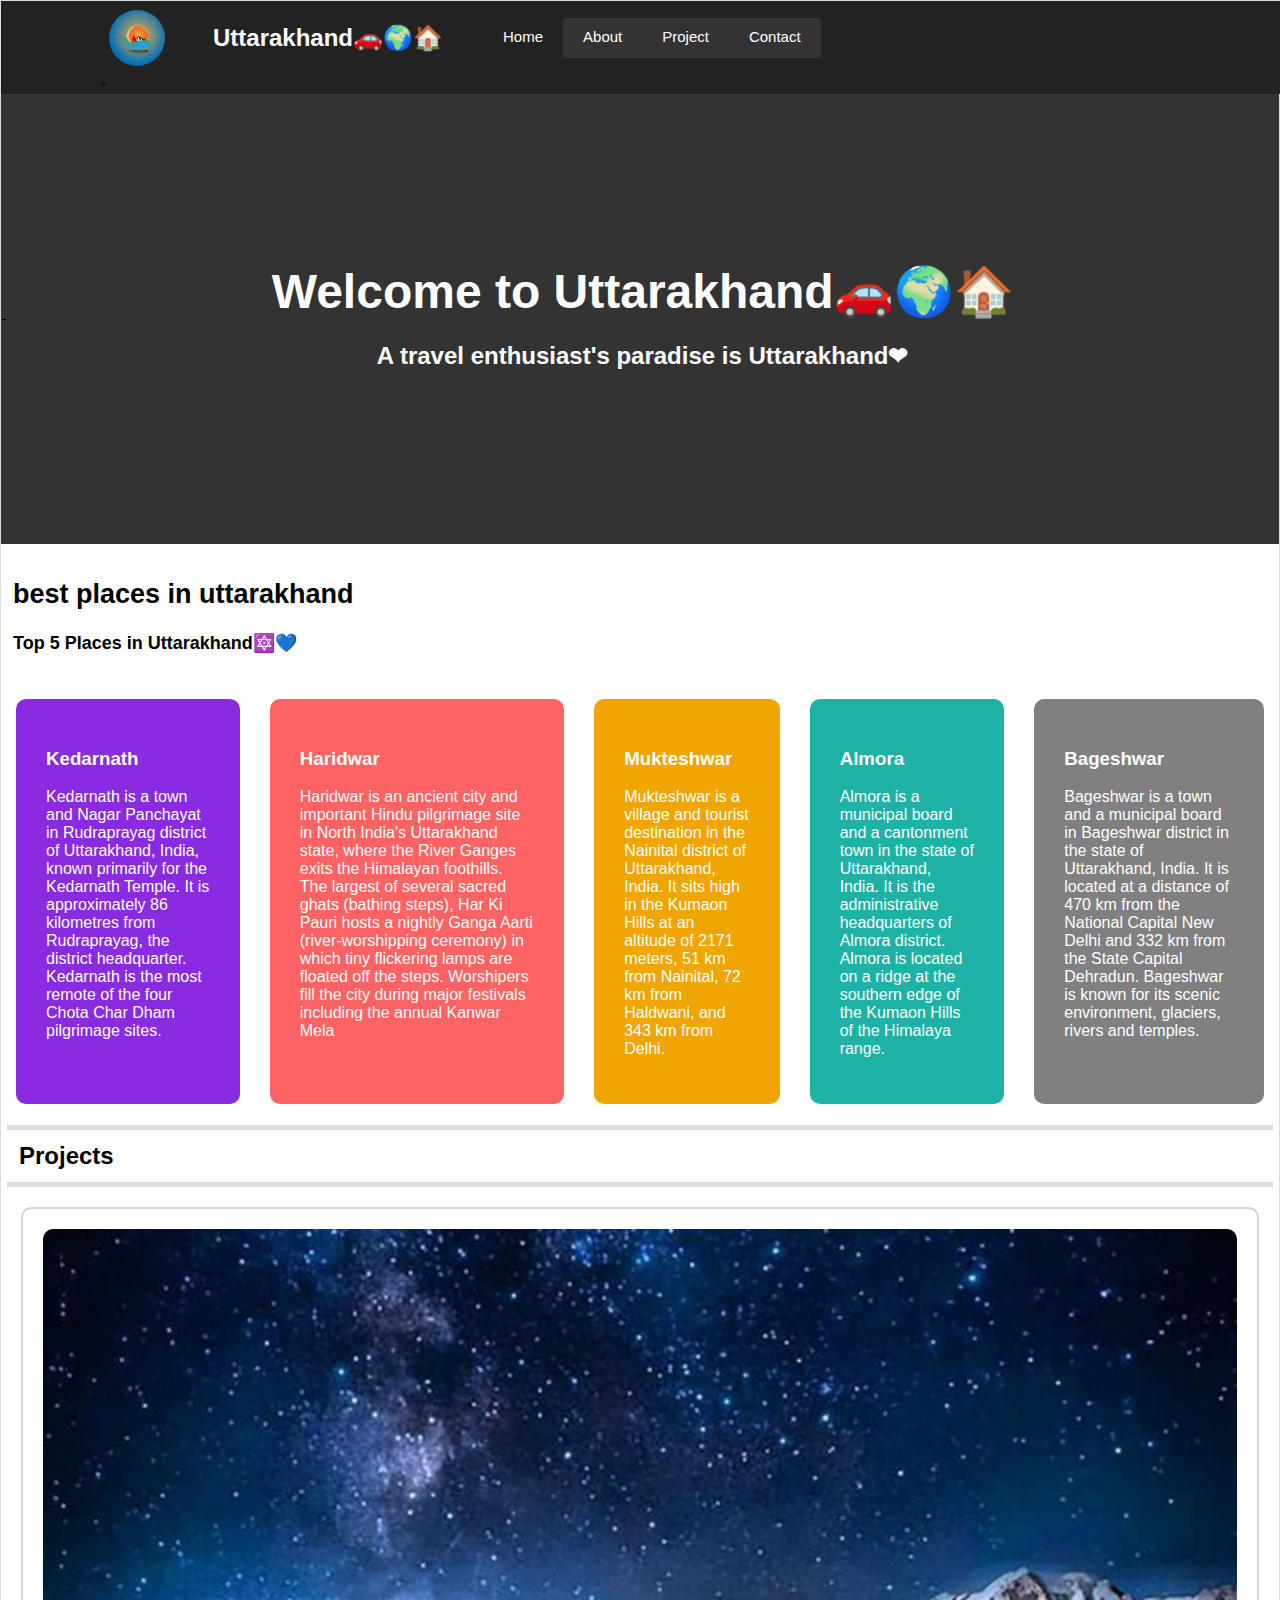
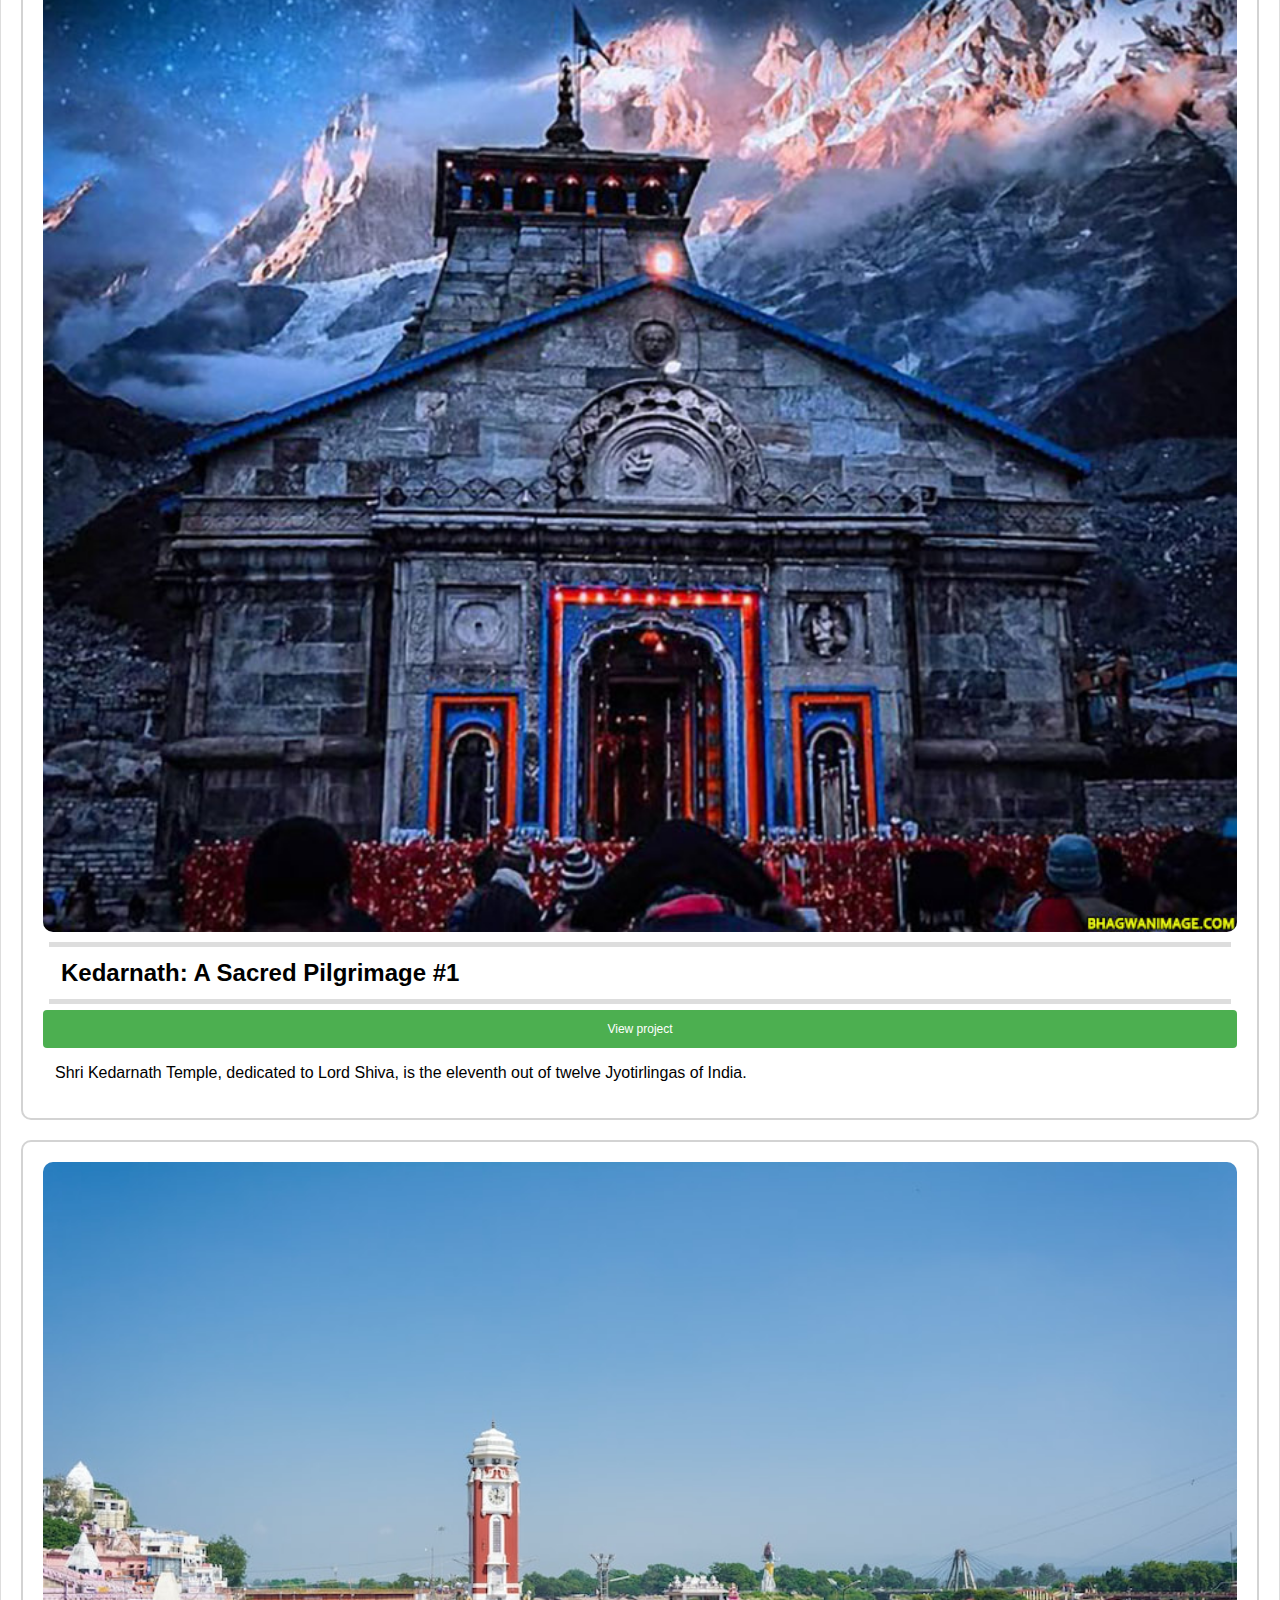
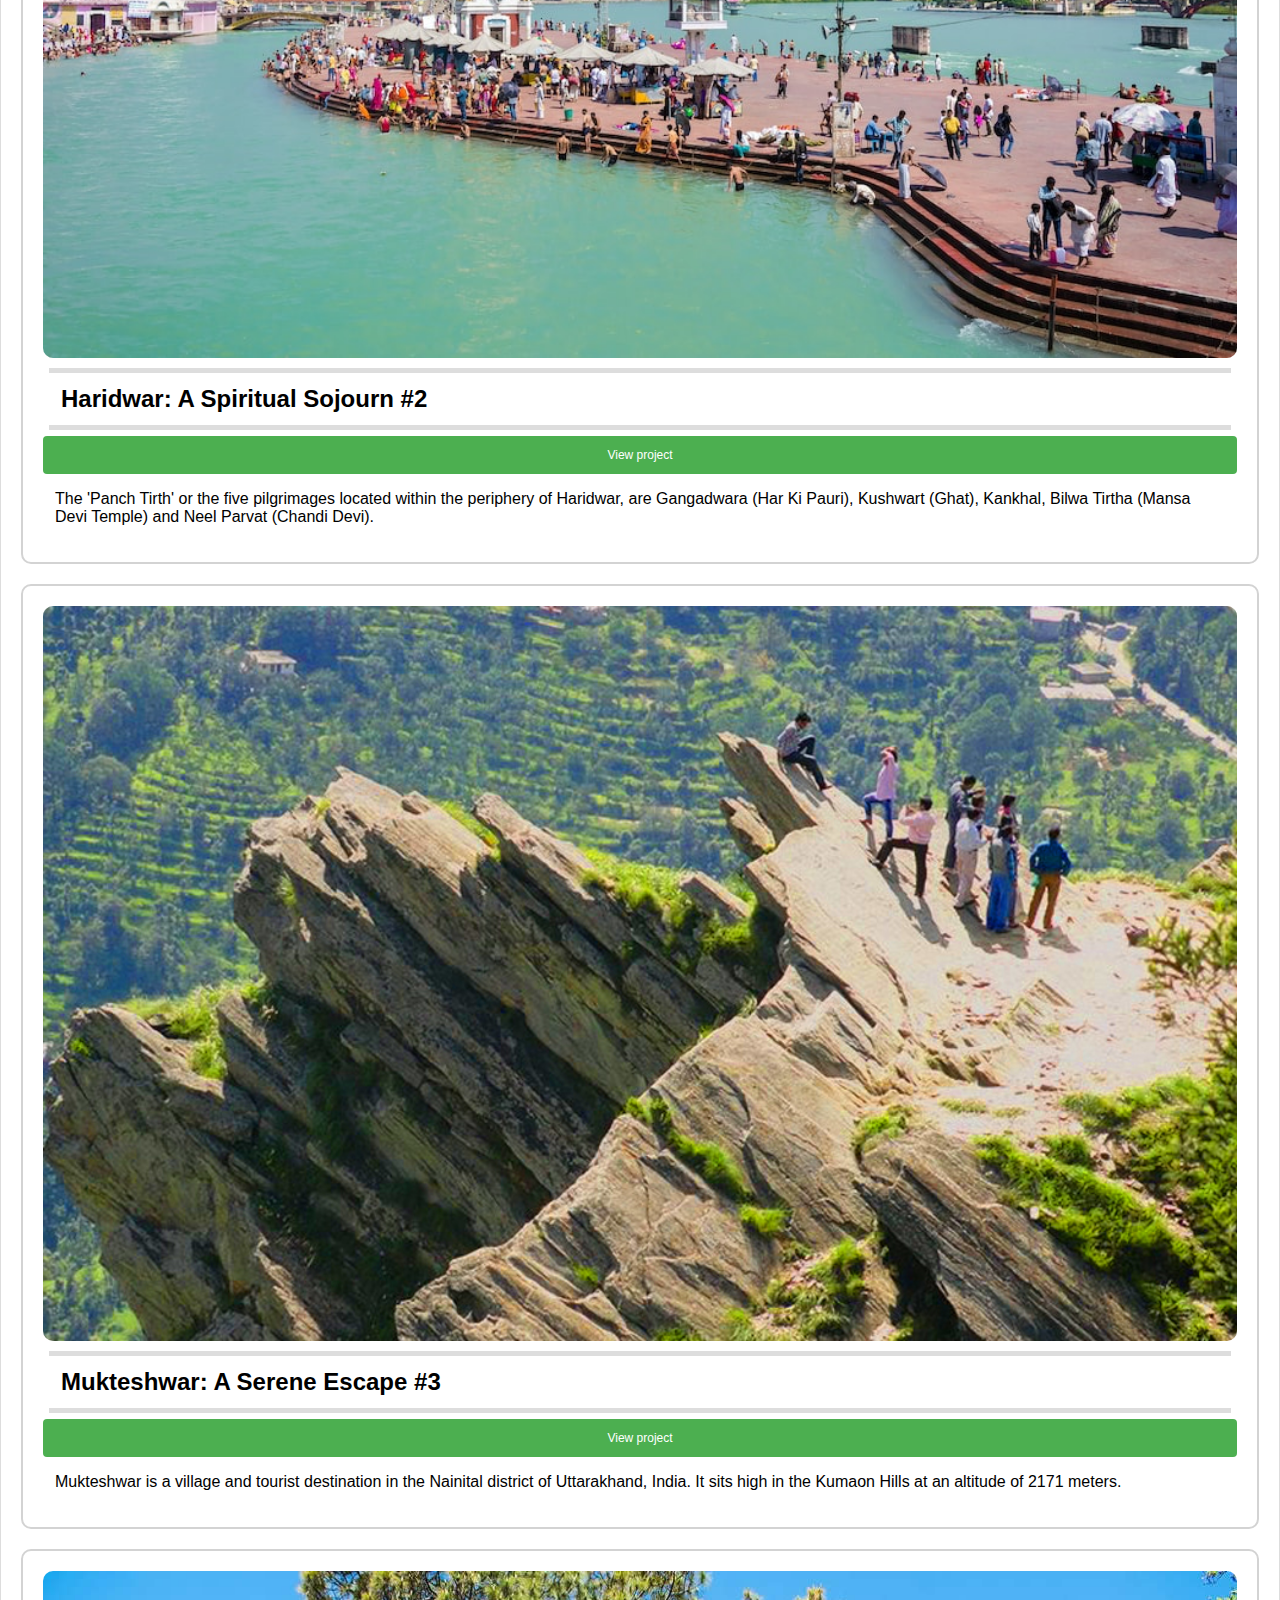
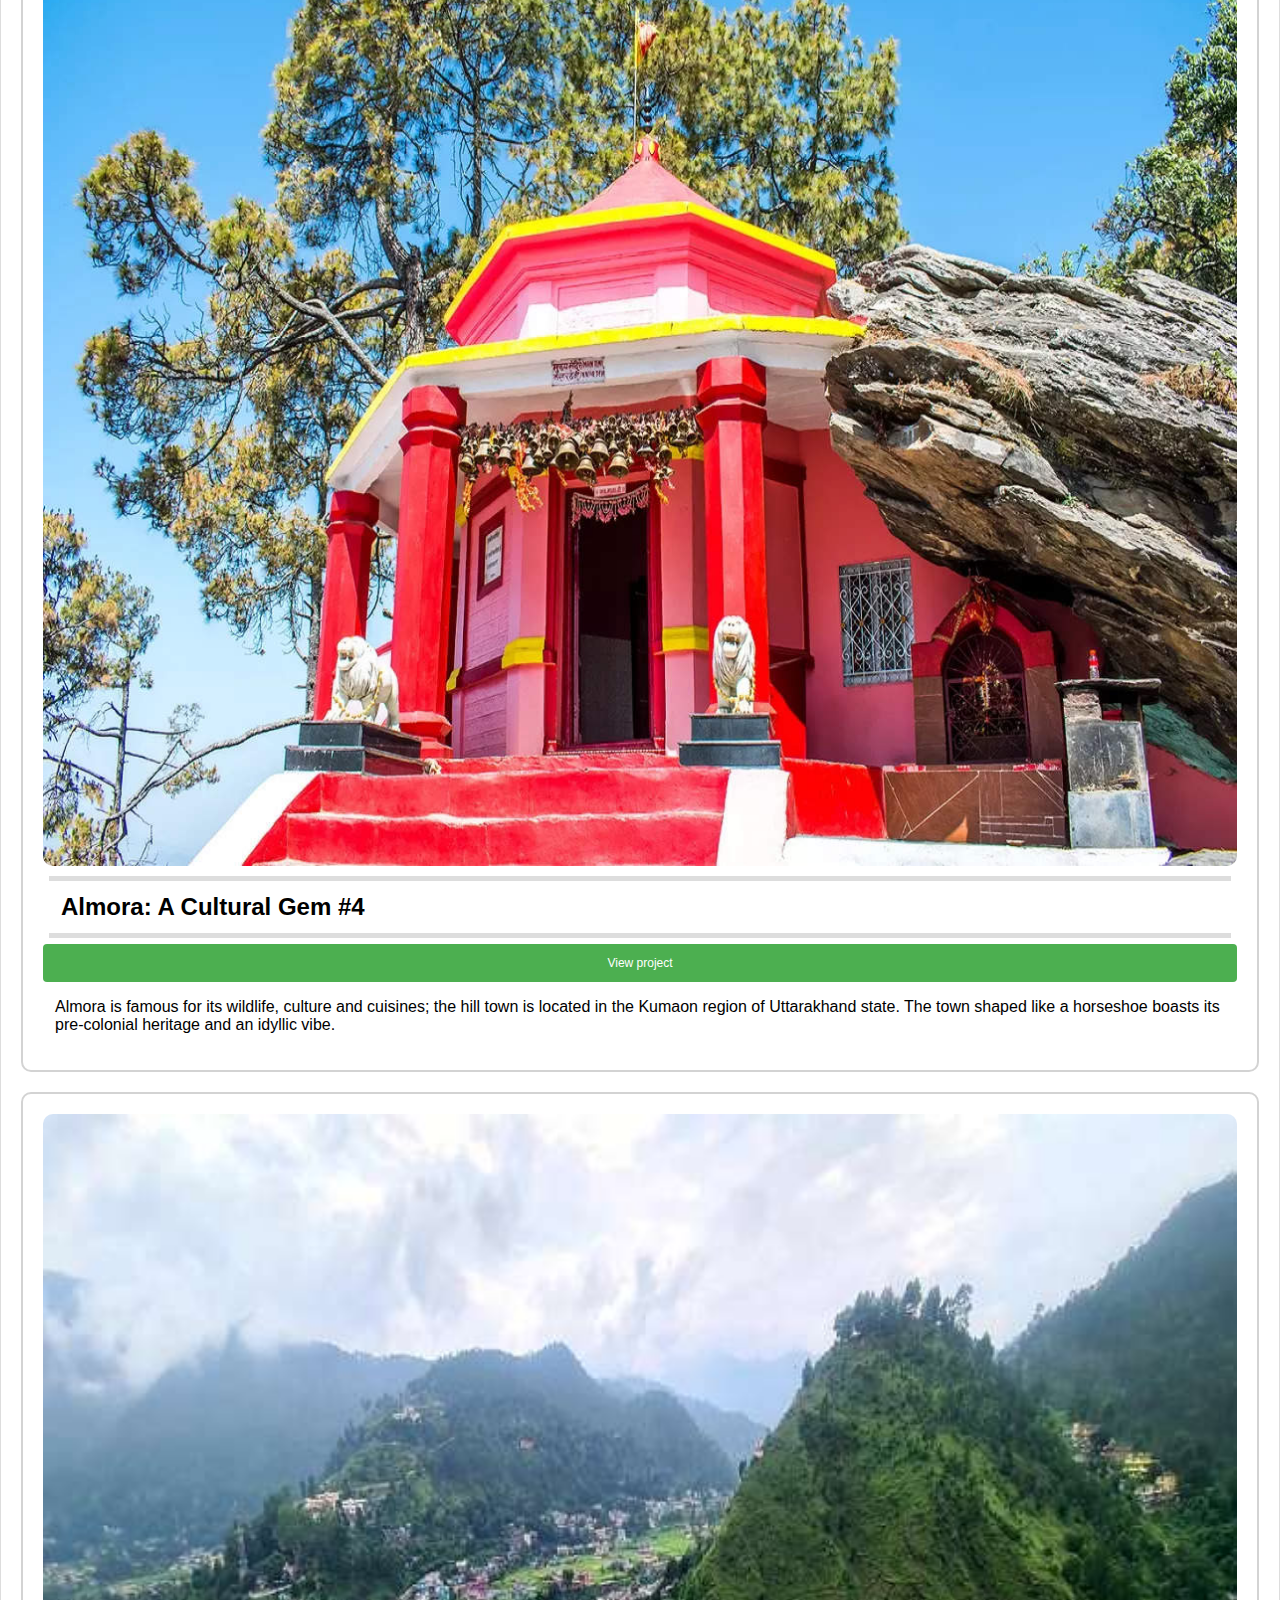
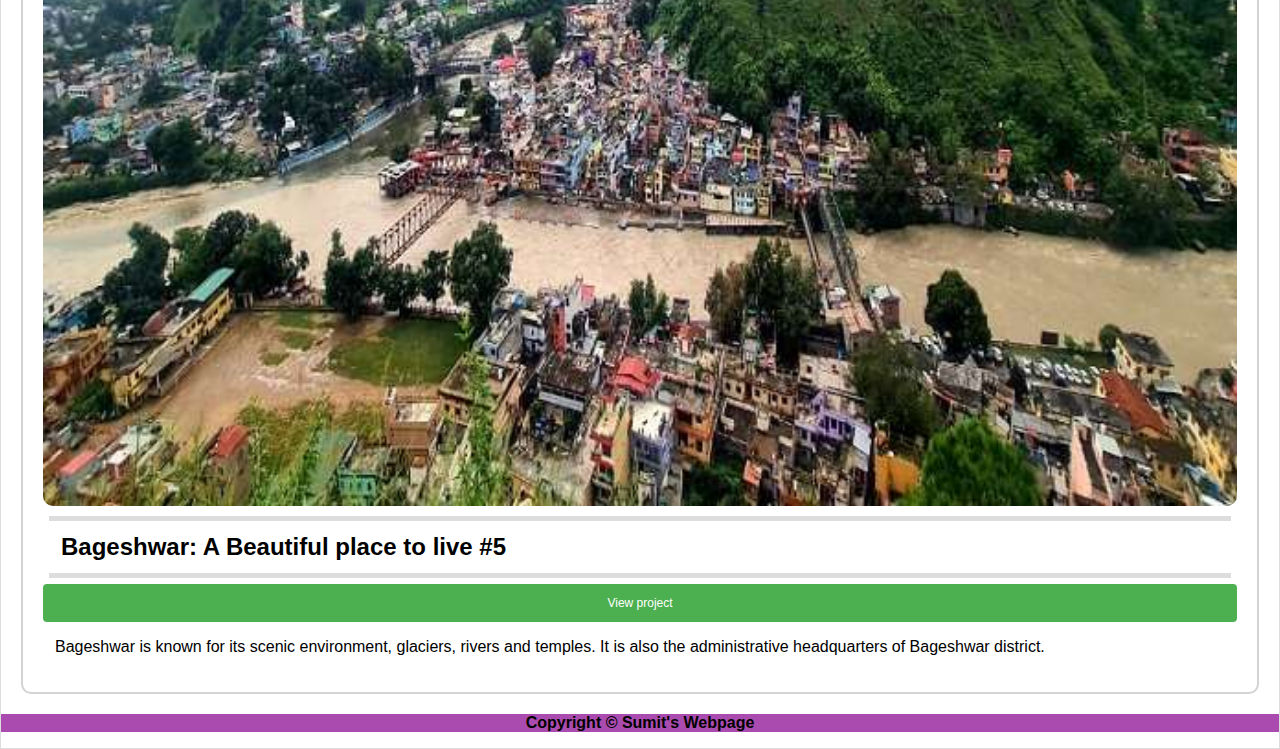
<file: index.html>
<!DOCTYPE html>
<html lang="en">
<head>
    <meta charset="UTF-8">
    <meta http-equiv="X-UA-Compatible" content="IE=edge">
    <meta name="viewport" content="width=device-width, initial-scale=1.0">
    <title>Best place to visit Uttrakhand</title>
    <link rel="stylesheet" href="style.css">
    <style></style>
</head>
<body>
    <div class="page-container">
<div class="nav">

    <nav>
        <div class="logo">
            <img src="uttarakhand.img" alt="logo">
            <div class="title">
                Uttarakhand🚗🌍🏠
            </div>
        </div>
        <ul>
            <li class="active"><a href="/Home.html">Home</a></li>
            <li><a href="/About.html">About</a></li>
            <li><a href="/Project.html">Project</a></li>
            <li><a href="/Contact.html">Contact</a></li>
        </ul>
        
    </nav>
</div>

    </div>


<div class="page-container">

    <div class="nav">-
    </div>

    <div class="banner">-
        <div class="heading"
        <b>Welcome to Uttarakhand🚗🌍🏠</b>
        <br/>
        <small>A travel enthusiast's paradise is Uttarakhand❤</small>
        </div>
        </div>
       
        <div class="maintext">
            <h2>best places in uttarakhand</h2>
            <p><b> Top 5 Places in Uttarakhand🔯💙 </b></p>
        </div>
        <div class="subtext">
            <div class="orange">
                <h3>Kedarnath</h3>
                <p>
                    Kedarnath is a town and Nagar Panchayat in Rudraprayag district of Uttarakhand, India, known primarily for the Kedarnath Temple. It is approximately 86 kilometres from Rudraprayag, the district headquarter. Kedarnath is the most remote of the four Chota Char Dham pilgrimage sites.
                </p>
            </div>

            <div class="red">
            <h3>Haridwar</h3>
            <p>
                Haridwar is an ancient city and important Hindu pilgrimage site in North India's Uttarakhand state, where the River Ganges exits the Himalayan foothills. The largest of several sacred ghats (bathing steps), Har Ki Pauri hosts a nightly Ganga Aarti (river-worshipping ceremony) in which tiny flickering lamps are floated off the steps. Worshipers fill the city during major festivals including the annual Kanwar Mela
            </p>
        </div>

        <div class="yellow">
            <h3>Mukteshwar</h3>
            <p>
                Mukteshwar is a village and tourist destination in the Nainital district of Uttarakhand, India. It sits high in the Kumaon Hills at an altitude of 2171 meters, 51 km from Nainital, 72 km from Haldwani, and 343 km from Delhi.
            </p>
        </div>

        <div class="blue">
            <h3>Almora</h3>
            <p>
                Almora is a municipal board and a cantonment town in the state of Uttarakhand, India. It is the administrative headquarters of Almora district. Almora is located on a ridge at the southern edge of the Kumaon Hills of the Himalaya range.
            </p>
            </div>

        <div class="gray">
            <h3>Bageshwar</h3>
            <p>
                Bageshwar is a town and a municipal board in Bageshwar district in the state of Uttarakhand, India. It is located at a distance of 470 km from the National Capital New Delhi and 332 km from the State Capital Dehradun. Bageshwar is known for its scenic environment, glaciers, rivers and temples.
            </p>
            </div>
</div>

<h3 class="title">Projects</h3>

<div class="Projects">

 <div class="project">
            <img src="Kedarnath.jpg" alt="">
            <h4> Kedarnath: A Sacred Pilgrimage #1</h4>
            <button>View project</button>
            <p>Shri Kedarnath Temple, dedicated to Lord Shiva, is the eleventh out of twelve Jyotirlingas of India.</p>

            </div>

            <div class="project">
                <img src="Haridwar.jpg" alt="">
                <h4>Haridwar: A Spiritual Sojourn #2</h4>
                <button>View project</button>
                <p>The 'Panch Tirth' or the five pilgrimages located within the periphery of Haridwar, are Gangadwara (Har Ki Pauri), Kushwart (Ghat), Kankhal, Bilwa Tirtha (Mansa Devi Temple) and Neel Parvat (Chandi Devi).</p>
                </div>

                <div class="project">
                    <img src="mukteshwar.jpg" alt="">
                    <h4> Mukteshwar: A Serene Escape #3</h4>
                    <button>View project</button>
                    <p>Mukteshwar is a village and tourist destination in the Nainital district of Uttarakhand, India. It sits high in the Kumaon Hills at an altitude of 2171 meters.</p>
                
                    </div>

                    <div class="project">
                        <img src="almora.jpg" alt="">
                        <h4> Almora: A Cultural Gem #4</h4>
                        <button>View project</button>
                        <p>Almora is famous for its wildlife, culture and cuisines; the hill town is located in the Kumaon region of Uttarakhand state. The town shaped like a horseshoe boasts its pre-colonial heritage and an idyllic vibe.</p>
                        </div>
    
                        <div class="project">
                            <img src="bag.jpg" alt="">
                            <h4>Bageshwar: A Beautiful place to live #5</h4>
                            <button>View project</button>
                            <p>Bageshwar is known for its scenic environment, glaciers, rivers and temples. It is also the administrative headquarters of Bageshwar district.</p>
                            </div>
                        </div>
                           <footer class="footer">
                            <p><b>Copyright &copy; Sumit's Webpage</b></p>
                           </footer> 
                      


</body>
</html>
</file>
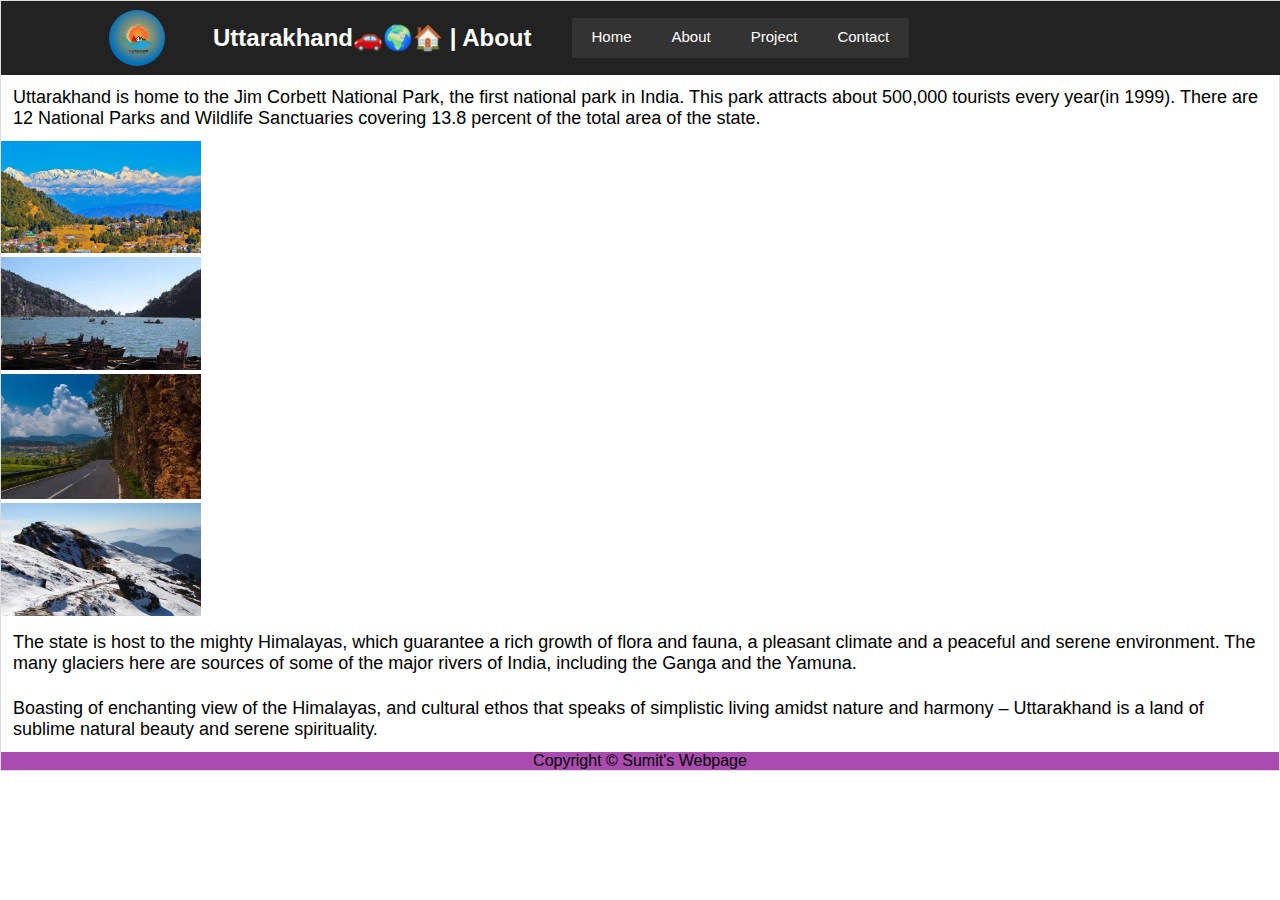
<file: about.html>
<!DOCTYPE html>
<html lang="en">
<head>
    <meta charset="UTF-8">
    <meta http-equiv="X-UA-Compatible" content="IE=edge">
    <meta name="viewport" content="width=device-width, initial-scale=1.0">
    <title>Best place to visit Uttrakhand</title>
    <link rel="stylesheet" href="style.css">
    <style></style>
</head>
<body>
    <div class="page-container">
<div class="nav">

    <nav>
        <div class="logo">
            <img src="uttarakhand.img" alt="logo">
            <div class="title">
                Uttarakhand🚗🌍🏠 | About
            </div>
        </div>
        <ul>
            <li><a href="/Home.html">Home</a></li>
            <li><a href="/About.html">About</a></li>
            <li><a href="/Project.html">Project</a></li>
            <li><a href="/Contact.html">Contact</a></li>
        </ul>
        
    </nav>
</div>

    </div>

       
        <div class="maintext">
            Uttarakhand is home to the Jim Corbett National Park, the first national park in India. This park attracts about 500,000 tourists every year(in 1999). There are 12 National Parks and Wildlife Sanctuaries covering 13.8 percent of the total area of the state.
        </div>

        <div class="gallery">
            <div class="gallery-item gallery-item-1">
            <img src="gallery-1.jpg" alt=""
            </div>

            <div class="gallery">
                <div class="gallery-item gallery-item-1">
                <img src="gallery-3.jpg" alt=""
                </div>

                <div class="gallery">
                    <div class="gallery-item gallery-item-1">
                    <img src="gallery-3.webp" alt=""
                    </div>

                    <div class="gallery">
                        <div class="gallery-item gallery-item-1">
                        <img src="galler-2.jpg" alt=""
                        </div>
        </div>

        <div class="maintext">
            The state is host to the mighty Himalayas, which guarantee a rich growth of flora and fauna, a pleasant climate and a peaceful and serene environment. The many glaciers here are sources of some of the major rivers of India, including the Ganga and the Yamuna.
        </div>

        <div class="maintext">
            Boasting of enchanting view of the Himalayas, and cultural ethos that speaks of simplistic living amidst nature and harmony – Uttarakhand is a land of sublime natural beauty and serene spirituality.
        </div>

                          <div class="footer">
                            Copyright &copy; Sumit's Webpage
                        </div>
</body>
</html>
</file>
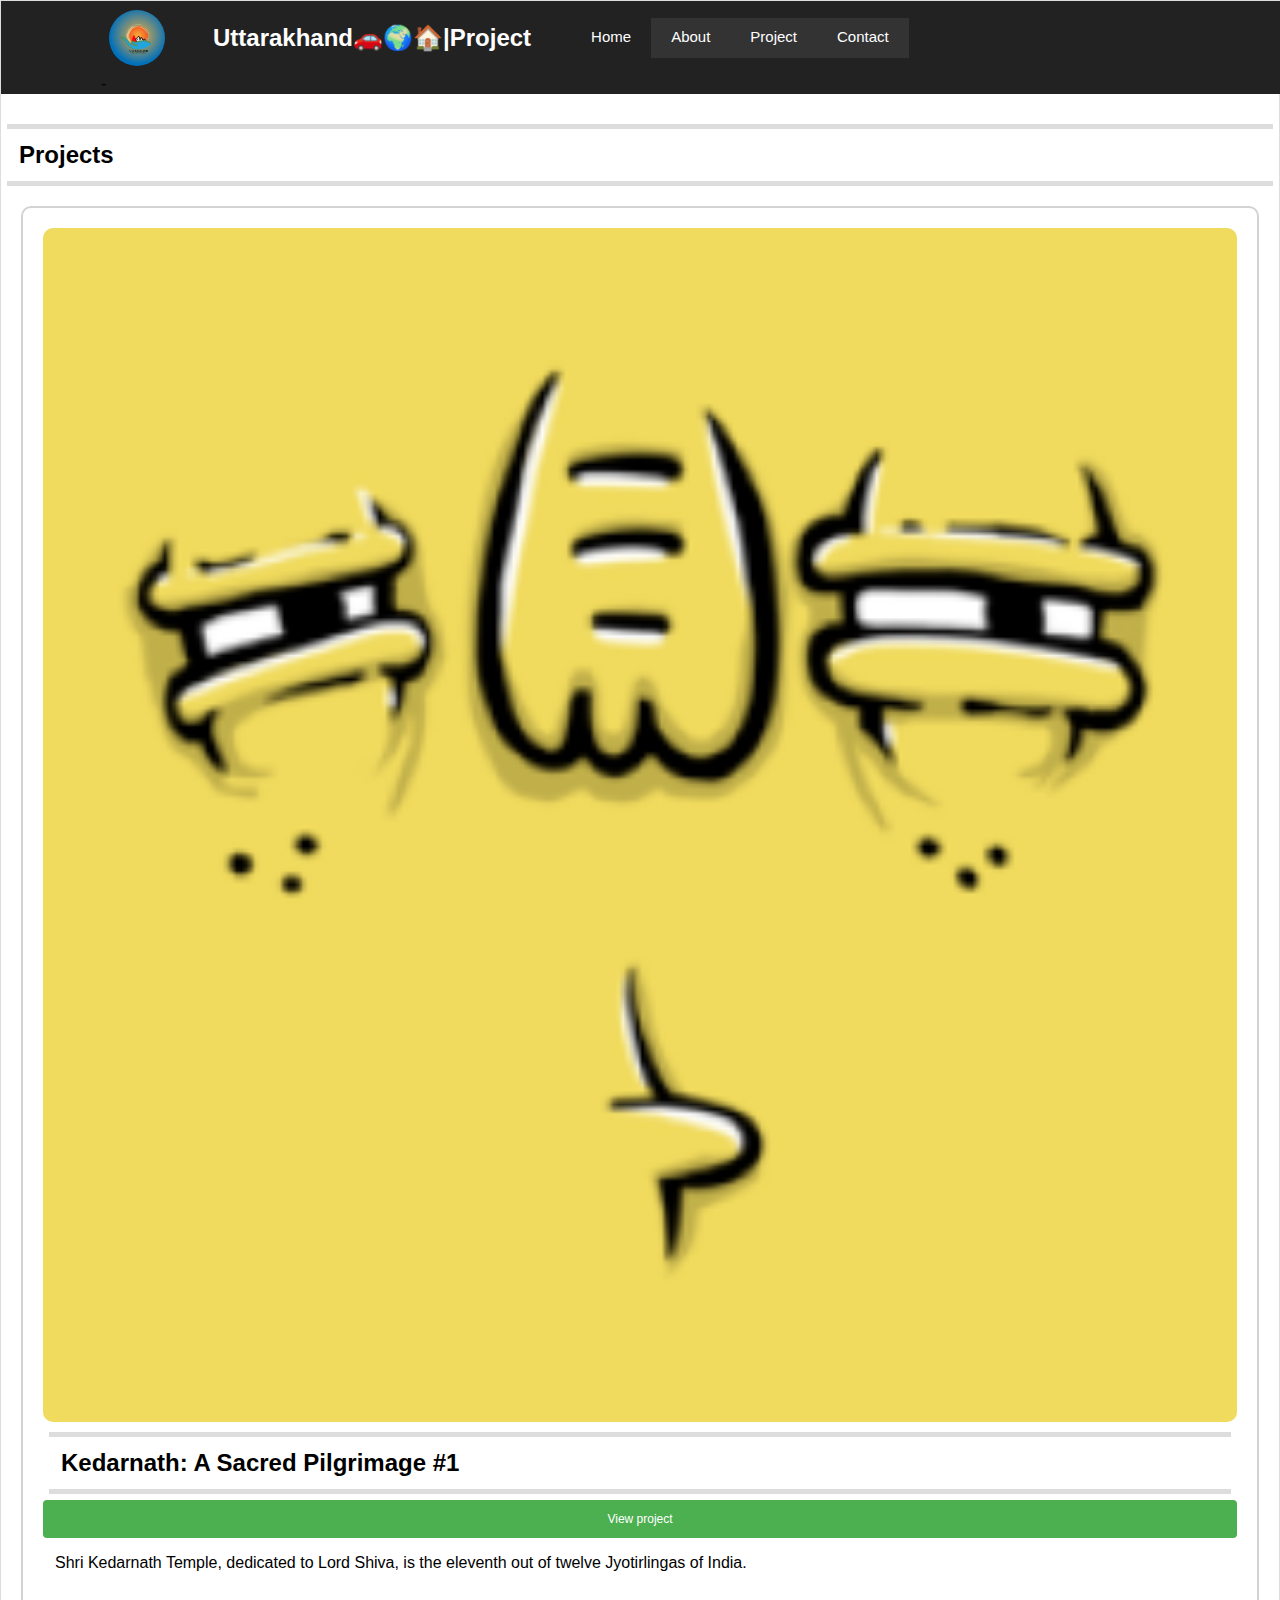
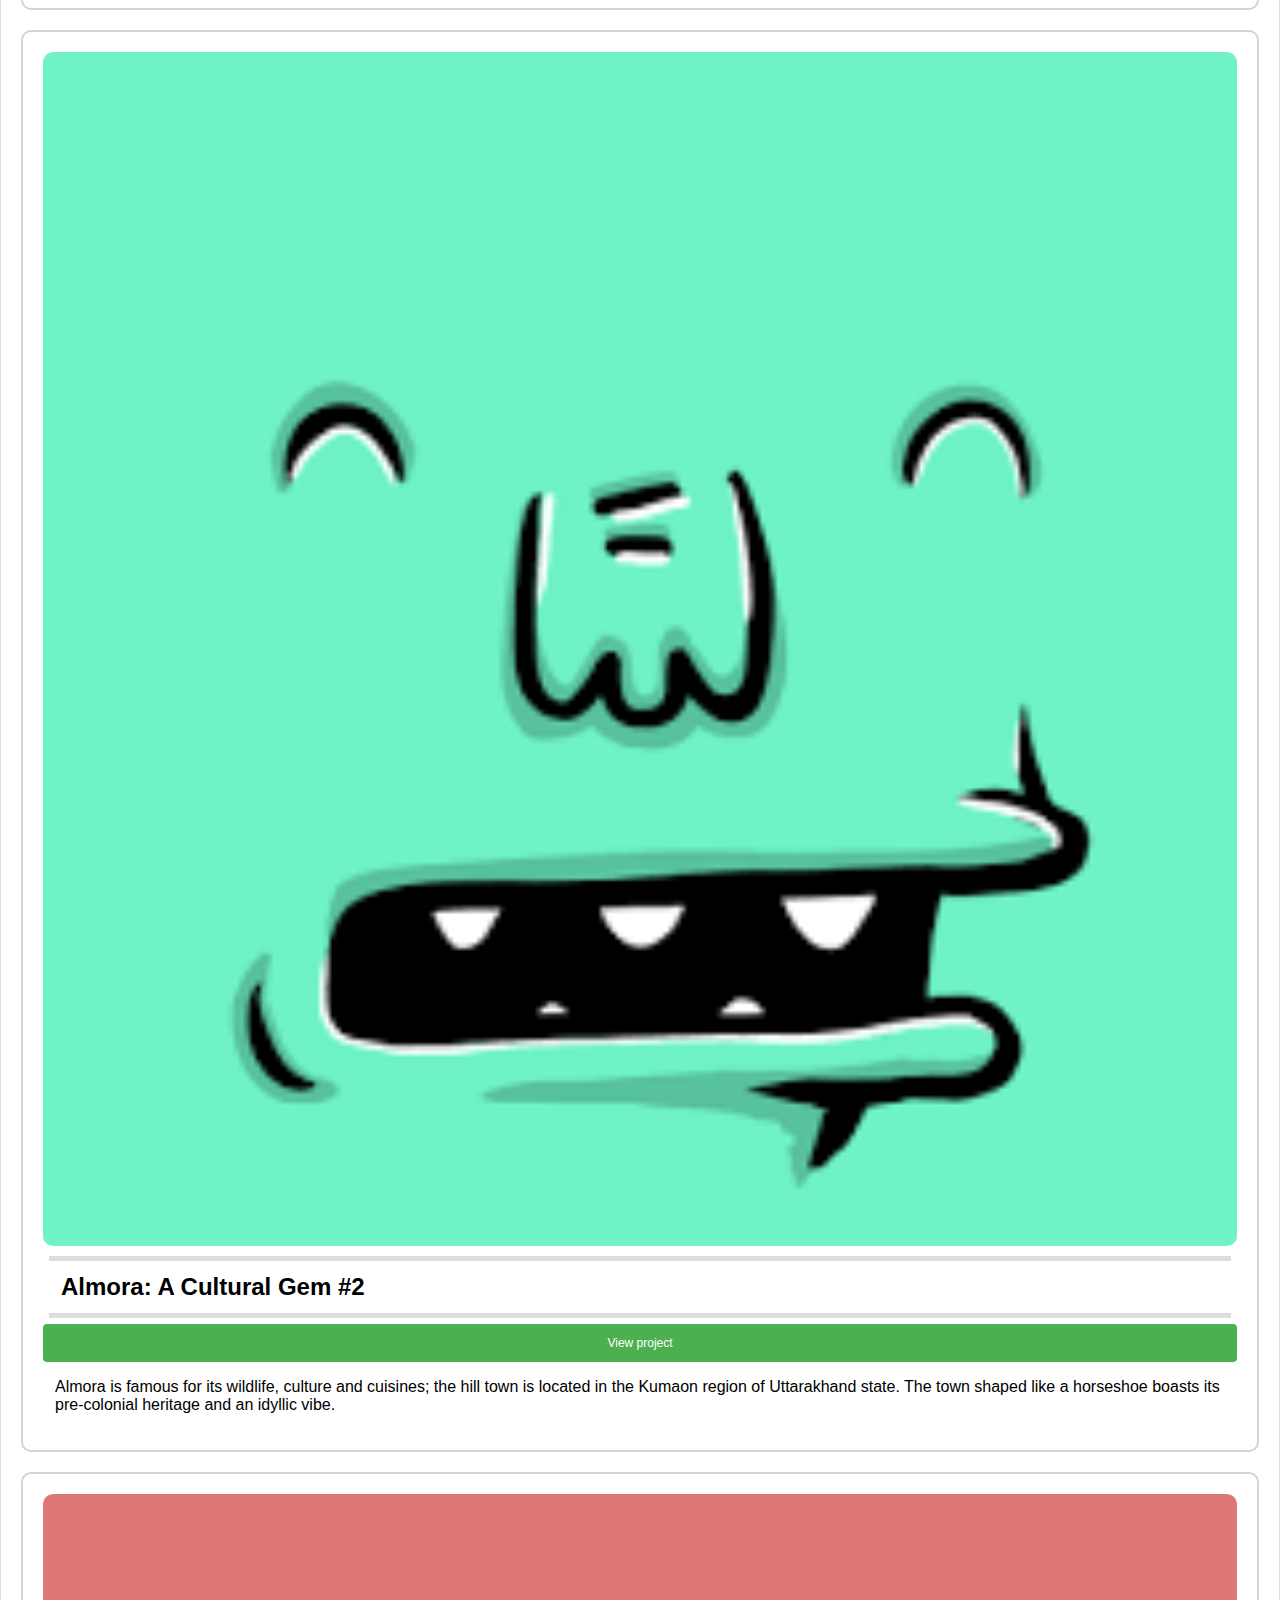
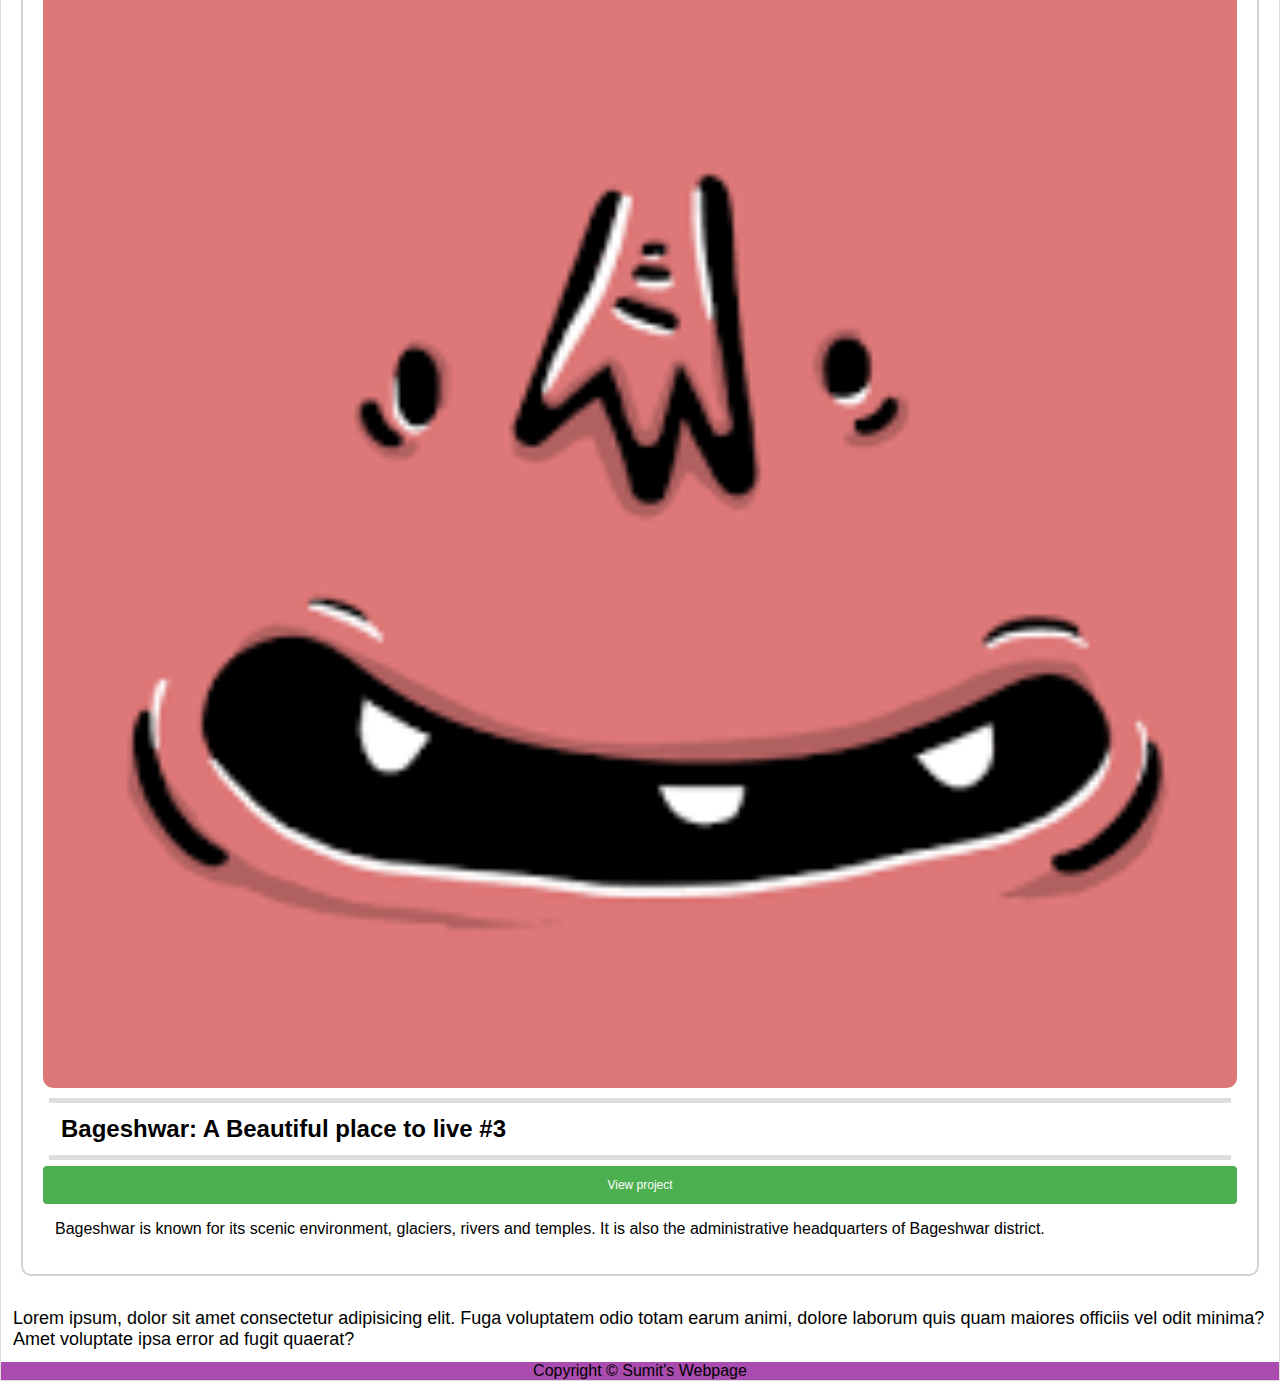
<file: project.html>
<!DOCTYPE html>
<html lang="en">
<head>
    <meta charset="UTF-8">
    <meta http-equiv="X-UA-Compatible" content="IE=edge">
    <meta name="viewport" content="width=device-width, initial-scale=1.0">
    <title>Best place to visit Uttrakhand | project</title>
    <link rel="stylesheet" href="style.css">
    <style></style>
</head>
<body>
    <div class="page-container">
<div class="nav">

    <nav>
        <div class="logo">
            <img src="uttarakhand.img" alt="logo">
            <div class="title">
                Uttarakhand🚗🌍🏠|Project
            </div>
        </div>
        <ul>
            <li class="active"><a href="/Home.html">Home</a></li>
            <li><a href="/About.html">About</a></li>
            <li><a href="/Project.html">Project</a></li>
            <li><a href="/Contact.html">Contact</a></li>
        </ul>
        
    </nav>
</div>

    </div>


<div class="page-container">

    <div class="nav">-
    </div>
        </div>
       
        <div class="maintext">
        </div>
        
</div>

<h3 class="title">Projects</h3>

<div class="Projects">

 <div class="project">
            <img src="avatar-1.png" alt="">
            <h4> Kedarnath: A Sacred Pilgrimage #1</h4>
            <button>View project</button>
            <p>Shri Kedarnath Temple, dedicated to Lord Shiva, is the eleventh out of twelve Jyotirlingas of India.</p>

            </div>

                    <div class="project">
                        <img src="avatar-2.png" alt="">
                        <h4> Almora: A Cultural Gem #2</h4>
                        <button>View project</button>
                        <p>Almora is famous for its wildlife, culture and cuisines; the hill town is located in the Kumaon region of Uttarakhand state. The town shaped like a horseshoe boasts its pre-colonial heritage and an idyllic vibe.</p>
                        </div>
    
                        <div class="project">
                            <img src="avatar-3.png" alt="">
                            <h4>Bageshwar: A Beautiful place to live #3</h4>
                            <button>View project</button>
                            <p>Bageshwar is known for its scenic environment, glaciers, rivers and temples. It is also the administrative headquarters of Bageshwar district.</p>
                            </div>
                        </div>

                        <div class="maintext">
                            Lorem ipsum, dolor sit amet consectetur adipisicing elit. Fuga voluptatem odio totam earum animi, dolore laborum quis quam maiores officiis vel odit minima? Amet voluptate ipsa error ad fugit quaerat?
                        </div>


                           <div class="footer">
                            Copyright &copy; Sumit's Webpage
                           </div>
                      


</body>
</html>
</file>
<file: style.css>
:root {
    font-family:'quicksand', sans-serif;
    min-height: 100vh;
    max-width: 1280px;
    background-color: #ffffff;
    margin: 0 auto;
}

body {
    margin: 0px !important;
    background-color: white;
    border:  1px solid #ddd;
}

.page-container {

}



.nav {
    width: 85%;
    background-color: #222;
    display:flex;
    justify-content: space-between;
    align-items:center;
    padding:0.8px 100px;
}

nav {
    background-color: #222222;
    display: flex;
    flex-direction:row;
    justify-content: space-between;
}

nav .logo {
    display: flex;
    align-items: center;
}

nav .logo img {
    width: 56px;
    height: 56px;
    padding: 8px;
    border-radius: 50%;
}
nav .logo .title {
    color: white;
    font-size: 24px;
    font-weight: bold;
    padding-left: 40px;
}


nav ul{
    float: right;
    display: flex;
    flex-direction: row;
    flex-wrap: wrap;
    justify-content: flex-start;
    list-style: none;
}

nav ul li{
    color:white;
    padding: 10px 20px;
    background-color: #333333;
}

    nav ul li:hover {
        background-color: #222222;
    }

    nav ul li.active {
        background-color: #222222;
    }

nav ul li a{
    color: #fff;
    text-decoration: none;
    font-size: 15px;

}
  /* Tablets */
  @media all and (max-width: 800px) {
    nav {
        justify-content: flex-start;
    }
    nav ul {
        justify-content: space-between;
    }
  }

  /* Phones */
  @media all and (max-width: 600px) {
    nav{
        flex-direction: column;
        align-items: center;
    }

    nav ul {
        width: 100%;
        flex-direction: column;
        align-items: stretch;
    }
    nav ul li {
       
        text-align: center;
    }
}
  

.banner {
    display: flex;
    justify-content: center;
    align-items: center;
    width: 100%;
    height: 450px;
    background-image: url(//unsplash.it/900/450?blur);
    background-size: cover;
    background-color: #333333;
    text-align: center;

}

@keyframes appear {
    from {
        opacity: 0.0;
        top: -100px;
    }
    to {
        opacity:1.0 ;
        top: 0.0;
    }
}
.banner .heading {
    flex: 1;
    justify-self: center;
    color: white;
    font-size: 3em;
    font-weight: bold;
    position: relative;
    animation: appear 1s ease-in-out 0s forwards;

}

.banner .heading small {
    font-size: 24px;
}

.maintext {
    font-size: 18px;
    padding: 12px;
}

.subtext {
    display: flex;
}

.subtext div {
    padding: 30px;
    margin: 15px;
    border-radius: 10px;
    color: white;
}

.subtext .orange {
    background-color:blueviolet;
}

 .subtext .red {
    background-color: #ff6363;
 }

 .subtext .yellow {
    background-color: #f0a500;
 }

 .subtext .blue {
    background-color: #1eb2a6;
 }

 .subtext .gray {
    background-color:grey;
 }

img{
    width: 200px;
    height: 100%;
}

/* projects */

h3.title {
    font-size: 24px;
    padding: 12px;
    margin: 6px;
    border-top: 5px solid #ddd;
    border-bottom: 5px solid #ddd;
}

.projects {
    display: flex;
    flex-direction: row;
    justify-content: center;
    flex-wrap: wrap;
}

.project {
  flex-basis: 325px;
  box-sizing: border-box;
  padding: 20px;
  margin: 20px;
  border: 2px solid #d3d3d3;
  border-radius: 10px;
}

.project h4 {
    font-size: 24px;
    padding: 12px;
    margin: 6px;
    border-top: 5px solid #ddd;
    border-bottom: 5px solid #ddd;

}

.project p {
    padding: 0px 12px;
}

.project img {
    width:100% ;
    border-radius: 10px;
    transition: all 0.5s ease-in-out;
}

.project img:hover {
    transform: scale(0.95);
    opacity: 0.5;
}
 
.project button {
    background-color: #4caf50;
    color: white;
    padding: 12px 20px;
    border: none;
    border-radius: 4px;
    width: 100%;
    font-size: 12px;

}
.project button:hover{
    background-color: #45a049;
}

/* Gallery */

.gallery-item {
    transition: all 0.25s ease-in;
}





.footer {
    position: sticky;
    top: 100%;
    text-align: center;
    background-color:#aa4caf;

  }
</file>
